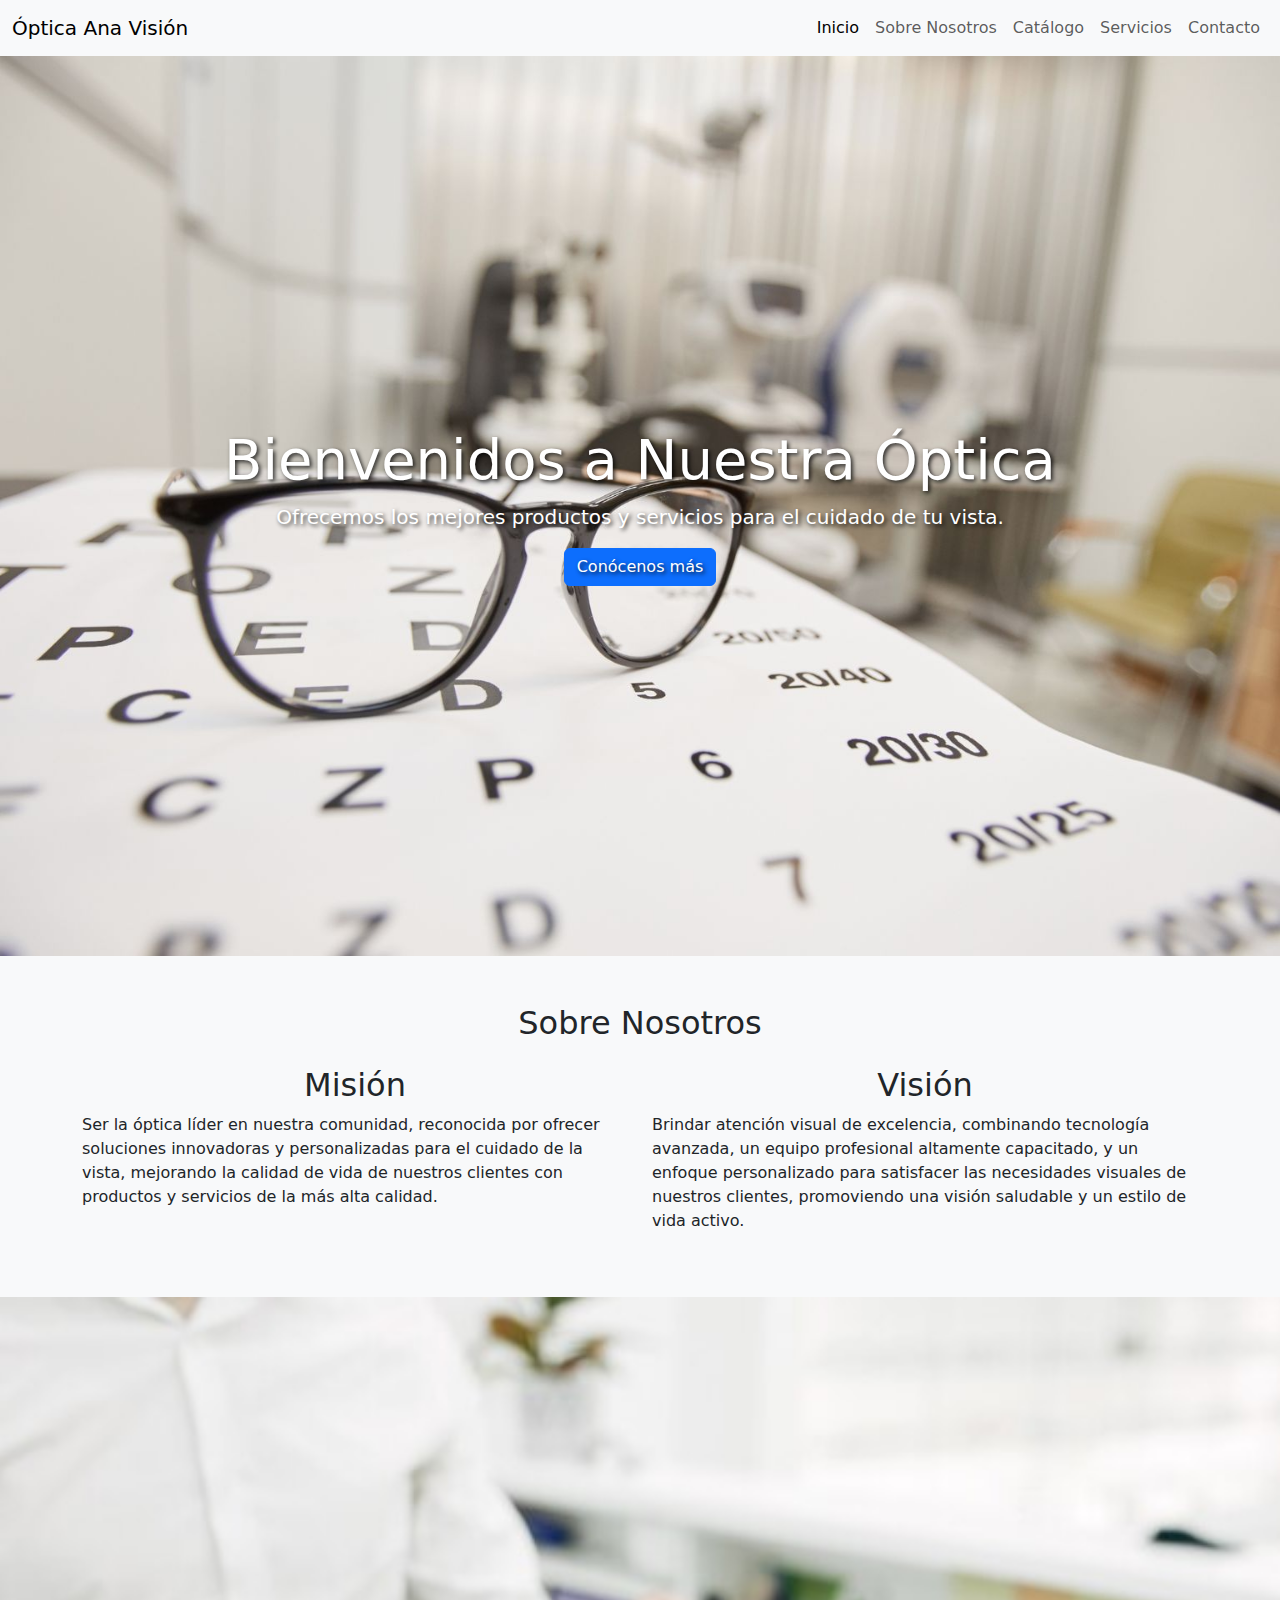
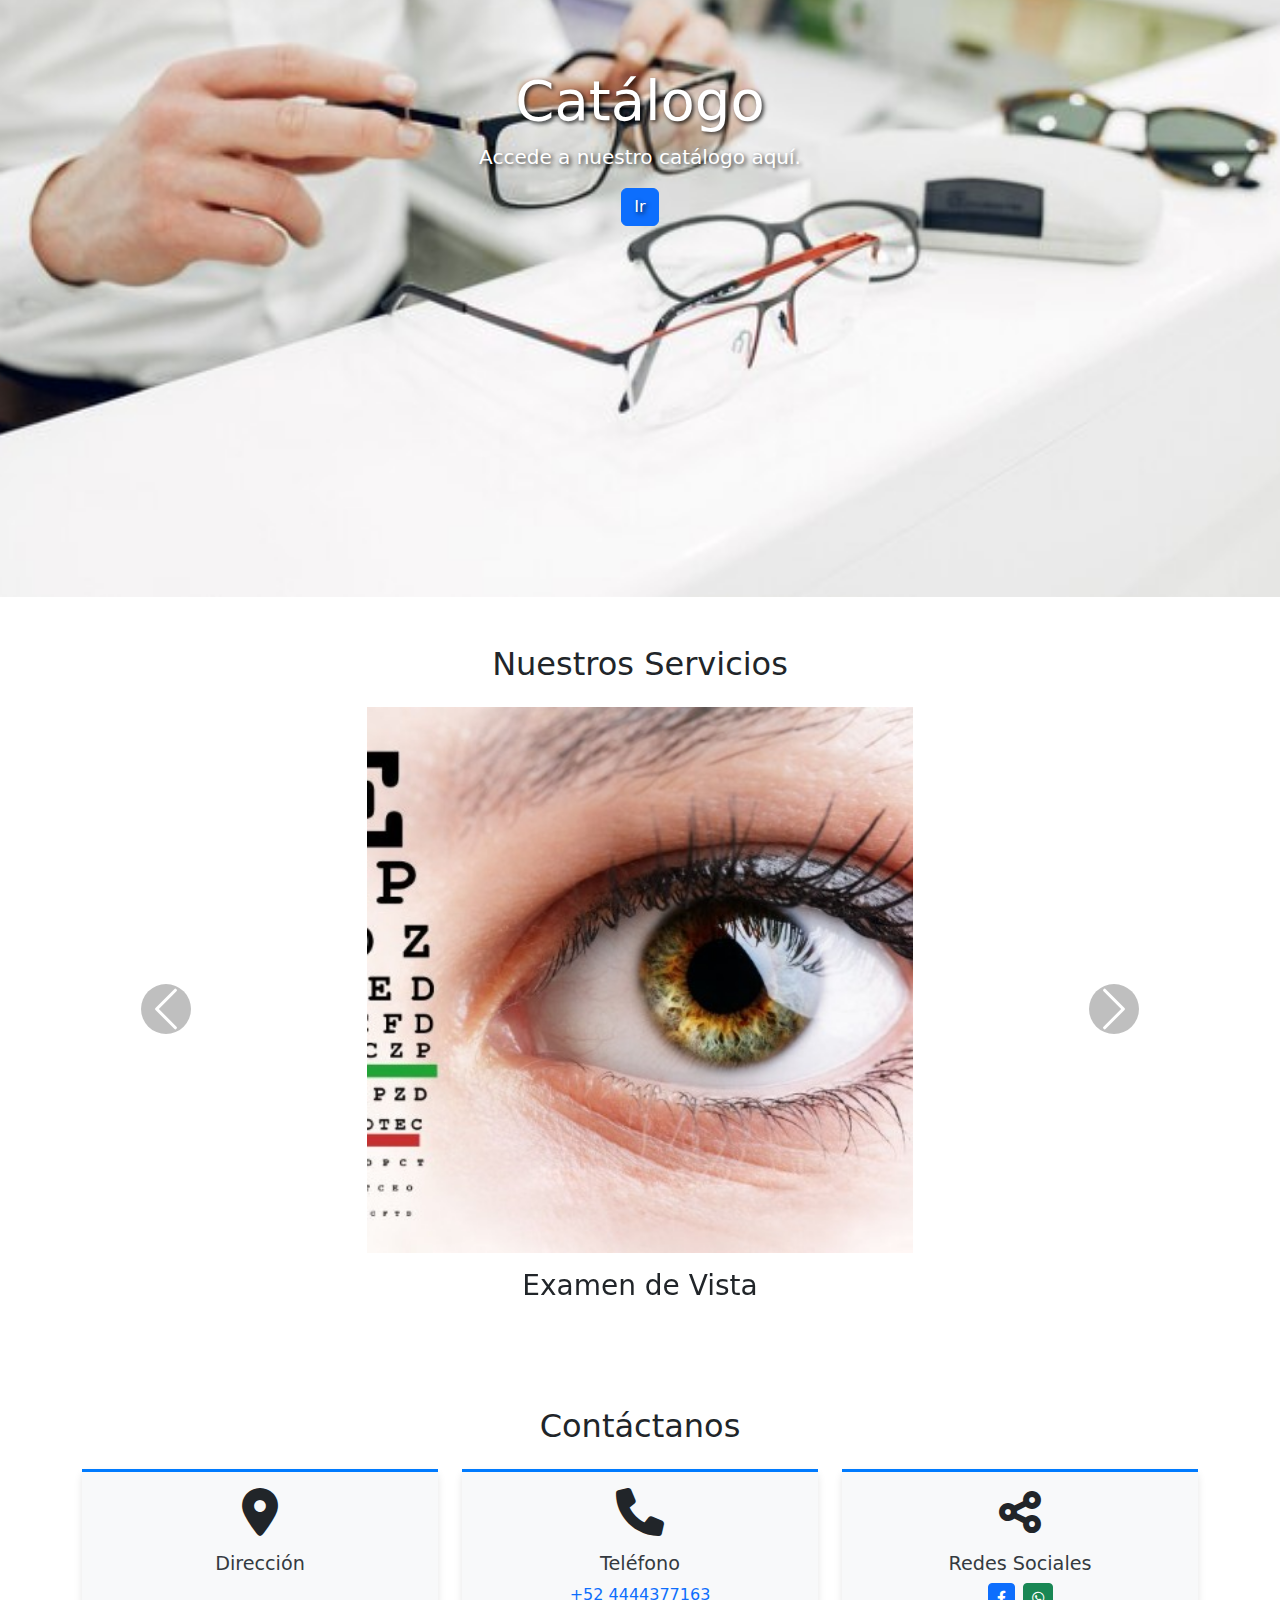
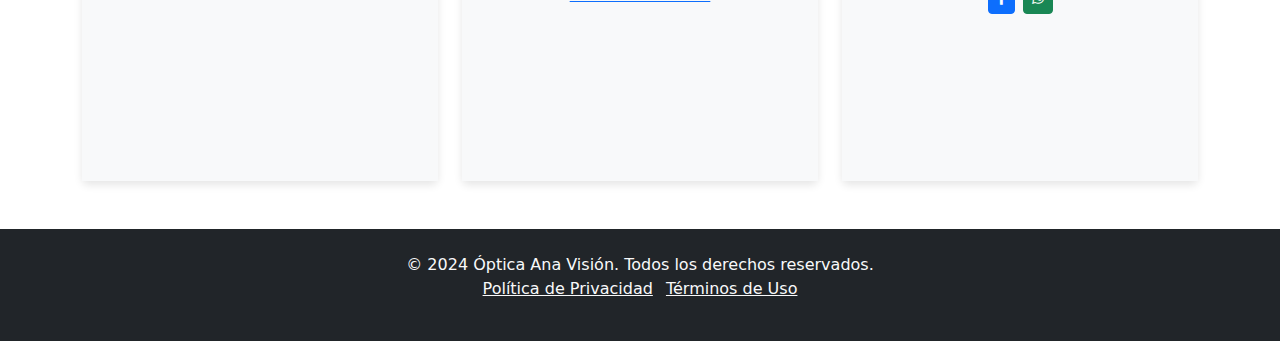
<file: index.html>
<!DOCTYPE html>
<html lang="es">
<head>
    <meta charset="UTF-8">
    <meta name="viewport" content="width=device-width, initial-scale=1.0">
    <title>Óptica - Ana Visión</title>
    <link rel="icon" type="image/x-icon" href="assets/icon.ico">
    <link href="https://cdn.jsdelivr.net/npm/bootstrap@5.3.1/dist/css/bootstrap.min.css" rel="stylesheet">
    <link rel="stylesheet" href="css/style.css">
    <link rel="stylesheet" href="https://cdnjs.cloudflare.com/ajax/libs/font-awesome/6.0.0/css/all.min.css">
    <style>
        /* Botones del carrusel */
        .carousel-control-prev-icon,
        .carousel-control-next-icon {
            background-color: rgba(0, 0, 0, 0.5);
            border-radius: 50%;
            width: 50px;
            height: 50px;
        }

        .card {
            border: none; /* Ocultar bordes de las tarjetas */
            box-shadow: 0 4px 8px rgba(0, 0, 0, 0.1); /* Agregar sombra para destacar las tarjetas */
        }
    </style>
</head>
<body>

    <!-- Navbar -->
    <nav class="navbar navbar-expand-lg navbar-light bg-light sticky-top">
        <div class="container-fluid">
            <a class="navbar-brand" href="#">Óptica Ana Visión</a>
            <button class="navbar-toggler" type="button" data-bs-toggle="collapse" data-bs-target="#navbarNav" aria-controls="navbarNav" aria-expanded="false" aria-label="Toggle navigation">
                <span class="navbar-toggler-icon"></span>
            </button>
            <div class="collapse navbar-collapse" id="navbarNav">
                <ul class="navbar-nav ms-auto">
                    <li class="nav-item">
                        <a class="nav-link active" href="#home">Inicio</a>
                    </li>
                    <li class="nav-item">
                        <a class="nav-link" href="#sobre-nosotros">Sobre Nosotros</a>
                    </li>
                    <li class="nav-item">
                        <a class="nav-link" href="#catalogo">Catálogo</a>
                    </li>
                    <li class="nav-item">
                        <a class="nav-link" href="#servicios">Servicios</a>
                    </li>
                    <li class="nav-item">
                        <a class="nav-link" href="#contacto">Contacto</a>
                    </li>
                </ul>
            </div>
        </div>
    </nav>

    <!-- Home Section -->
    <section id="home" class="py-5 text-center d-flex align-items-center" style="height: 100vh;">
        <div class="container">
            <h1 class="display-4">Bienvenidos a Nuestra Óptica</h1>
            <p class="lead">Ofrecemos los mejores productos y servicios para el cuidado de tu vista.</p>
            <a href="#sobre-nosotros" class="btn btn-primary">Conócenos más</a>
        </div>
    </section>

    <!-- Sobre Nosotros Section -->
    <section id="sobre-nosotros" class="py-5 bg-light">
        <div class="container">
            <h2 class="text-center mb-4">Sobre Nosotros</h2>
            <div class="row">
                <div class="col-lg-6">
                    <h2 class="text-center rmb-4">Misión</h2>
                    <p>
                        Ser la óptica líder en nuestra comunidad, reconocida por ofrecer soluciones innovadoras y 
                        personalizadas para el cuidado de la vista, mejorando la calidad de vida de nuestros clientes con 
                        productos y servicios de la más alta calidad.
                    </p>
                </div>
                <div class="col-lg-6">
                    <h2 class="text-center rmb-4">Visión</h2>
                    <p>
                        Brindar atención visual de excelencia, combinando tecnología avanzada, un equipo profesional 
                        altamente capacitado, y un enfoque personalizado para satisfacer las necesidades visuales de nuestros clientes, 
                        promoviendo una visión saludable y un estilo de vida activo.
                    </p>
                </div>
            </div>
        </div>
    </section>

    <!-- Catalogo Section -->
    <section id="catalogo" class="py-5 text-center d-flex align-items-center" style="height: 100vh;">
        <div class="container">
            <h1 class="display-4">Catálogo</h1>
            <p class="lead">Accede a nuestro catálogo aquí.</p>
            <a href="catalog.html" class="btn btn-primary">Ir</a>
        </div>
    </section>

    <!-- Servicios Section -->
    <section id="servicios" class="py-5">
        <div class="container">
            <h2 class="text-center mb-4">Nuestros Servicios</h2>
            <div id="serviciosCarousel" class="carousel slide" data-bs-ride="carousel">
                <div class="carousel-inner">
                    <div class="carousel-item active">
                        <div class="row">
                            <div class="col-md-6 offset-md-3 text-center">
                                <img src="assets/img1.jpg" class="d-block w-100" alt="Servicio 1" data-bs-toggle="modal" data-bs-target="#modalServicio1">
                                <h3 class="mt-3">Examen de Vista</h3>
                                <!--<p>Realizamos exámenes de vista completos para asegurar tu salud visual.</p>-->
                            </div>
                        </div>
                    </div>
                    <div class="carousel-item">
                        <div class="row">
                            <div class="col-md-6 offset-md-3 text-center">
                                <img src="assets/img2.jpg" class="d-block w-100" alt="Servicio 2" data-bs-toggle="modal" data-bs-target="#modalServicio2">
                                <h3 class="mt-3">Lentes de Contacto</h3>
                                <!--<p>Ofrecemos una amplia gama de lentes de contacto para todas tus necesidades.</p>-->
                            </div>
                        </div>
                    </div>
                    <div class="carousel-item">
                        <div class="row">
                            <div class="col-md-6 offset-md-3 text-center">
                                <img src="assets/img3.jpg" class="d-block w-100" alt="Servicio 3" data-bs-toggle="modal" data-bs-target="#modalServicio3">
                                <h3 class="mt-3">Armazones a Medida</h3>
                                <!--<p>Fabricamos gafas personalizadas para adaptarse perfectamente a tu estilo y necesidades.</p>-->
                            </div>
                        </div>
                    </div>
                </div>
                <button class="carousel-control-prev" type="button" data-bs-target="#serviciosCarousel" data-bs-slide="prev">
                    <span class="carousel-control-prev-icon" aria-hidden="true"></span>
                    <span class="visually-hidden">Anterior</span>
                </button>
                <button class="carousel-control-next" type="button" data-bs-target="#serviciosCarousel" data-bs-slide="next">
                    <span class="carousel-control-next-icon" aria-hidden="true"></span>
                    <span class="visually-hidden">Siguiente</span>
                </button>
            </div>
        </div>
    </section>

    <!-- Modal Servicio 1 -->
    <div class="modal fade" id="modalServicio1" tabindex="-1" aria-labelledby="modalServicio1Label" aria-hidden="true">
        <div class="modal-dialog">
            <div class="modal-content">
                <div class="modal-header">
                    <h5 class="modal-title" id="modalServicio1Label">Examen de Vista</h5>
                    <button type="button" class="btn-close" data-bs-dismiss="modal" aria-label="Close"></button>
                </div>
                <div class="modal-body">
                    Realizamos exámenes de vista completos para asegurar que tu salud visual esté en las mejores condiciones. Nuestro equipo de especialistas utiliza tecnología de punta para un diagnóstico preciso.
                </div>
                <div class="modal-footer">
                    <button type="button" class="btn btn-danger" data-bs-dismiss="modal">Cerrar</button>
                </div>
            </div>
        </div>
    </div>

    <!-- Modal Servicio 2 -->
    <div class="modal fade" id="modalServicio2" tabindex="-1" aria-labelledby="modalServicio2Label" aria-hidden="true">
        <div class="modal-dialog">
            <div class="modal-content">
                <div class="modal-header">
                    <h5 class="modal-title" id="modalServicio2Label">Lentes de Contacto</h5>
                    <button type="button" class="btn-close" data-bs-dismiss="modal" aria-label="Close"></button>
                </div>
                <div class="modal-body">
                    Ofrecemos una amplia gama de lentes de contacto que se adaptan a tus necesidades. Desde lentes para uso diario hasta aquellos para condiciones específicas, garantizamos la máxima comodidad y visión clara.
                </div>
                <div class="modal-footer">
                    <button type="button" class="btn btn-danger" data-bs-dismiss="modal">Cerrar</button>
                </div>
            </div>
        </div>
    </div>

    <!-- Modal Servicio 3 -->
    <div class="modal fade" id="modalServicio3" tabindex="-1" aria-labelledby="modalServicio3Label" aria-hidden="true">
        <div class="modal-dialog">
            <div class="modal-content">
                <div class="modal-header">
                    <h5 class="modal-title" id="modalServicio3Label">Armazones a Medida</h5>
                    <button type="button" class="btn-close" data-bs-dismiss="modal" aria-label="Close"></button>
                </div>
                <div class="modal-body">
                    Nuestros armazones a medida están diseñadas para ofrecerte no solo una visión perfecta, sino también un ajuste que se adapte a tu estilo y personalidad. Utilizamos materiales de alta calidad para garantizar durabilidad y comodidad.
                </div>
                <div class="modal-footer">
                    <button type="button" class="btn btn-danger" data-bs-dismiss="modal">Cerrar</button>
                </div>
            </div>
        </div>
    </div>

    <!-- Sección de Contacto -->
    <section id="contacto" class="py-5">
        <div class="container">
            <h2 class="mb-4 text-center">Contáctanos</h2>
            <div class="row g-4">
    
                <!-- Tarjeta de Dirección con Google Maps -->
                <div class="col-md-6 col-lg-4">
                    <div class="card h-100 text-center">
                        <div class="card-body">
                            <i class="fas fa-map-marker-alt fa-3x mb-3"></i>
                            <h5 class="card-title">Dirección</h5>
                            <div class="ratio ratio-16x9">
                                <iframe
                                src="https://www.google.com/maps/embed?pb=!1m18!1m12!1m3!1d3702.2080207064128!2d-102.24576332414185!3d21.88806395771001!2m3!1f0!2f0!3f0!3m2!1i1024!2i768!4f13.1!3m3!1m2!1s0x8429f1ef883ffacb%3A0x9e88fbb70df7177e!2sHacienda%20Cano%20115%2C%20Real%20de%20Haciendas%2C%2020196%20Aguascalientes%2C%20Ags.!5e0!3m2!1ses!2smx!4v1725428084366!5m2!1ses!2smx" 
                                style="border:0;" allowfullscreen="" loading="lazy"></iframe>
                            </div>
                        </div>
                    </div>
                </div>
    
                <!-- Tarjeta de Teléfono -->
                <div class="col-md-6 col-lg-4">
                    <div class="card h-100 text-center">
                        <div class="card-body">
                            <i class="fas fa-phone fa-3x mb-3"></i>
                            <h5 class="card-title">Teléfono</h5>
                            <p class="card-text"><a href="tel:+524444377163">+52 4444377163</a></p>
                        </div>
                    </div>
                </div>
    
                <!-- Tarjeta de Redes Sociales -->
                <div class="col-md-6 col-lg-4">
                    <div class="card h-100 text-center">
                        <div class="card-body">
                            <i class="fas fa-share-alt fa-3x mb-3"></i>
                            <h5 class="card-title">Redes Sociales</h5>
                            <div class="d-flex justify-content-center">
                                <a href="https://www.facebook.com/opticaAnaVision/" target="_blank"
                                    class="btn btn-primary btn-sm mx-1">
                                    <i class="fab fa-facebook-f"></i>
                                </a>
                                <a href="https://wa.me/524444377163" target="_blank" class="btn btn-success btn-sm mx-1">
                                    <i class="fab fa-whatsapp"></i>
                                </a>
                            </div>
                        </div>
                    </div>
                </div>
    
            </div>
        </div>
    </section>

    <!-- Footer -->
    <footer class="bg-dark text-light py-4">
        <div class="container text-center">
            <p class="mb-0">© 2024 Óptica Ana Visión. Todos los derechos reservados.</p>
            <ul class="list-inline">
                <li class="list-inline-item"><a href="#" class="text-light">Política de Privacidad</a></li>
                <li class="list-inline-item"><a href="#" class="text-light">Términos de Uso</a></li>
            </ul>
        </div>
    </footer>

    <!-- Bootstrap JS -->
    <script src="https://cdn.jsdelivr.net/npm/bootstrap@5.3.1/dist/js/bootstrap.bundle.min.js"></script>
</body>
</html>
</file>
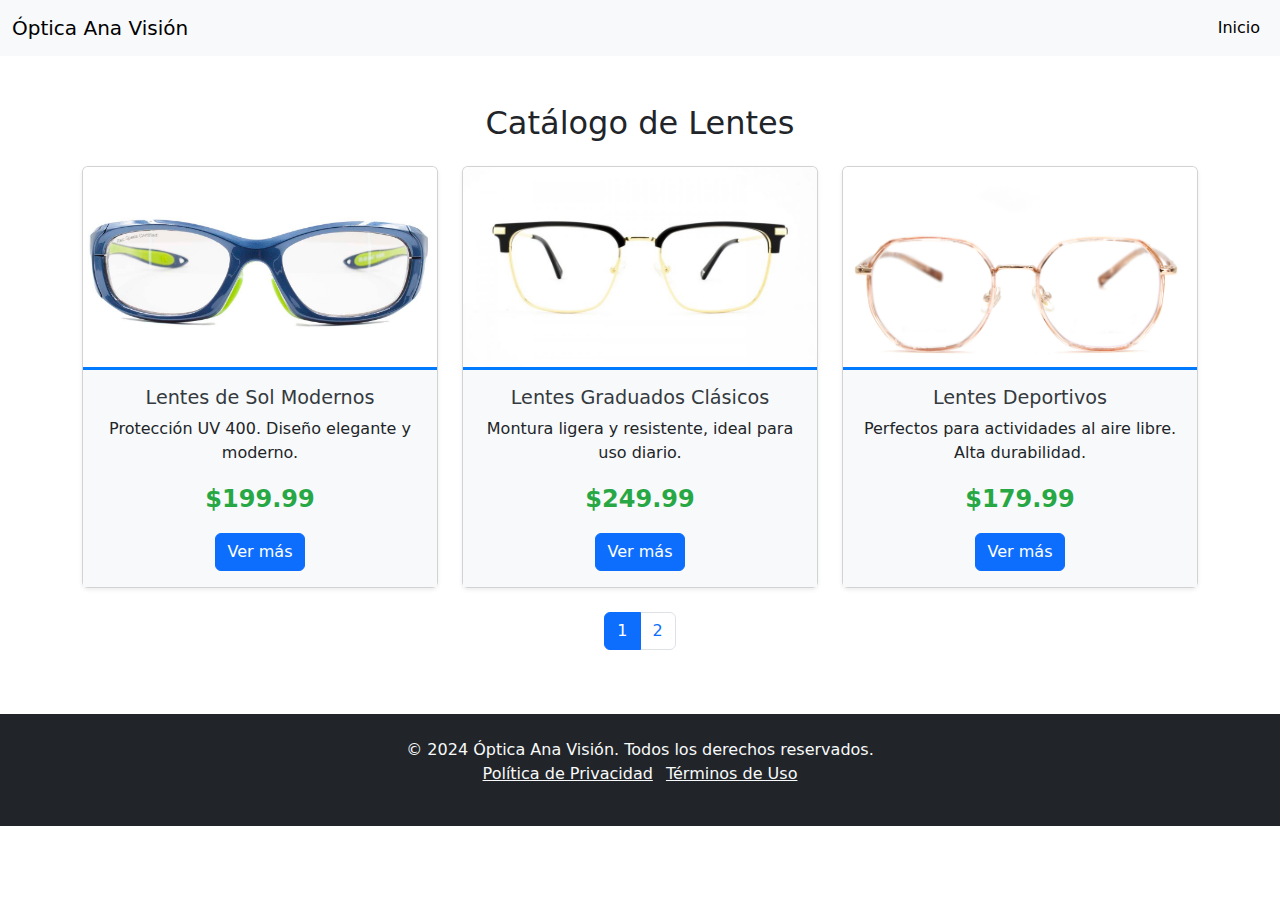
<file: catalog.html>
<!DOCTYPE html>
<html lang="es">
<head>
  <meta charset="UTF-8">
  <meta name="viewport" content="width=device-width, initial-scale=1.0">
  <title>Óptica - Ana Visión - Catálogo</title>
  <link rel="icon" type="image/x-icon" href="assets/icon.ico">
  <!-- Bootstrap CSS -->
  <link href="https://cdn.jsdelivr.net/npm/bootstrap@5.3.0/dist/css/bootstrap.min.css" rel="stylesheet">
  <!-- FontAwesome CSS -->
  <link rel="stylesheet" href="https://cdnjs.cloudflare.com/ajax/libs/font-awesome/6.0.0-beta3/css/all.min.css">
  <!-- Estilos Personalizados -->
  <link rel="stylesheet" href="css/style.css">
</head>
<body>

    <nav class="navbar navbar-expand-lg navbar-light bg-light sticky-top">
        <div class="container-fluid">
            <a class="navbar-brand" href="#">Óptica Ana Visión</a>
            <button class="navbar-toggler" type="button" data-bs-toggle="collapse" data-bs-target="#navbarNav" aria-controls="navbarNav" aria-expanded="false" aria-label="Toggle navigation">
                <span class="navbar-toggler-icon"></span>
            </button>
            <div class="collapse navbar-collapse" id="navbarNav">
                <ul class="navbar-nav ms-auto">
                    <li class="nav-item">
                        <a class="nav-link active" href="index.html">Inicio</a>
                    </li>
                </ul>
            </div>
        </div>
    </nav>

<!-- Sección del Catálogo -->
<section id="catalog" class="py-5">
  <div class="container">
    <h2 class="mb-4 text-center">Catálogo de Lentes</h2>
    <div class="row g-4" id="catalogo-container">
      <!-- Aquí se generarán dinámicamente las tarjetas con JavaScript -->
    </div>

    <!-- Paginación -->
    <nav aria-label="Paginación del catálogo" class="mt-4">
      <ul class="pagination justify-content-center" id="pagination">
        <!-- Aquí se generarán los botones de paginación -->
      </ul>
    </nav>
  </div>
</section>


    <!-- Footer -->
    <footer class="bg-dark text-light py-4">
        <div class="container text-center">
            <p class="mb-0">© 2024 Óptica Ana Visión. Todos los derechos reservados.</p>
            <ul class="list-inline">
                <li class="list-inline-item"><a href="#" class="text-light">Política de Privacidad</a></li>
                <li class="list-inline-item"><a href="#" class="text-light">Términos de Uso</a></li>
            </ul>
        </div>
    </footer>
<!-- Archivo JavaScript personalizado -->
<script src="./js/catalogo.js"></script>
<!-- Bootstrap JS -->
<script src="https://cdn.jsdelivr.net/npm/@popperjs/core@2.11.7/dist/umd/popper.min.js"></script>
<script src="https://cdn.jsdelivr.net/npm/bootstrap@5.3.0/dist/js/bootstrap.min.js"></script>
</body>
</html>
</file>
<file: css/style.css>
/* Imagen de fondo en Home */
#home {
    background-image: url('../assets/homeImg.jpg');
    background-size: cover;
    background-position: center;
    color: white;
    text-shadow: 2px 2px 4px rgba(0, 0, 0, 0.8);
}

#catalogo {
    background-image: url('../assets/catalogImg.jpg');
    background-size: cover;
    background-position: center;
    color: white;
    text-shadow: 2px 2px 4px rgba(0, 0, 0, 0.8);
}

.card:hover {
    transform: scale(1.05);
    transition: transform 0.3s ease;
  }
  .card-body {
    background-color: #f8f9fa;
    border-top: 3px solid #007bff;
  }
  .precio {
    font-size: 1.5rem;
    color: #28a745;
    font-weight: bold;
  }
  .card-title {
    font-size: 1.2rem;
    color: #343a40;
  }

  /* Estilo para la imagen dentro de las tarjetas */
  .card-img-top {
    width: 100%; /* Se ajusta al 100% del ancho de la tarjeta */
    height: 200px; /* Altura fija */
    object-fit: cover; /* Ajusta la imagen sin deformarla, cortando los bordes si es necesario */
  }
</file>
